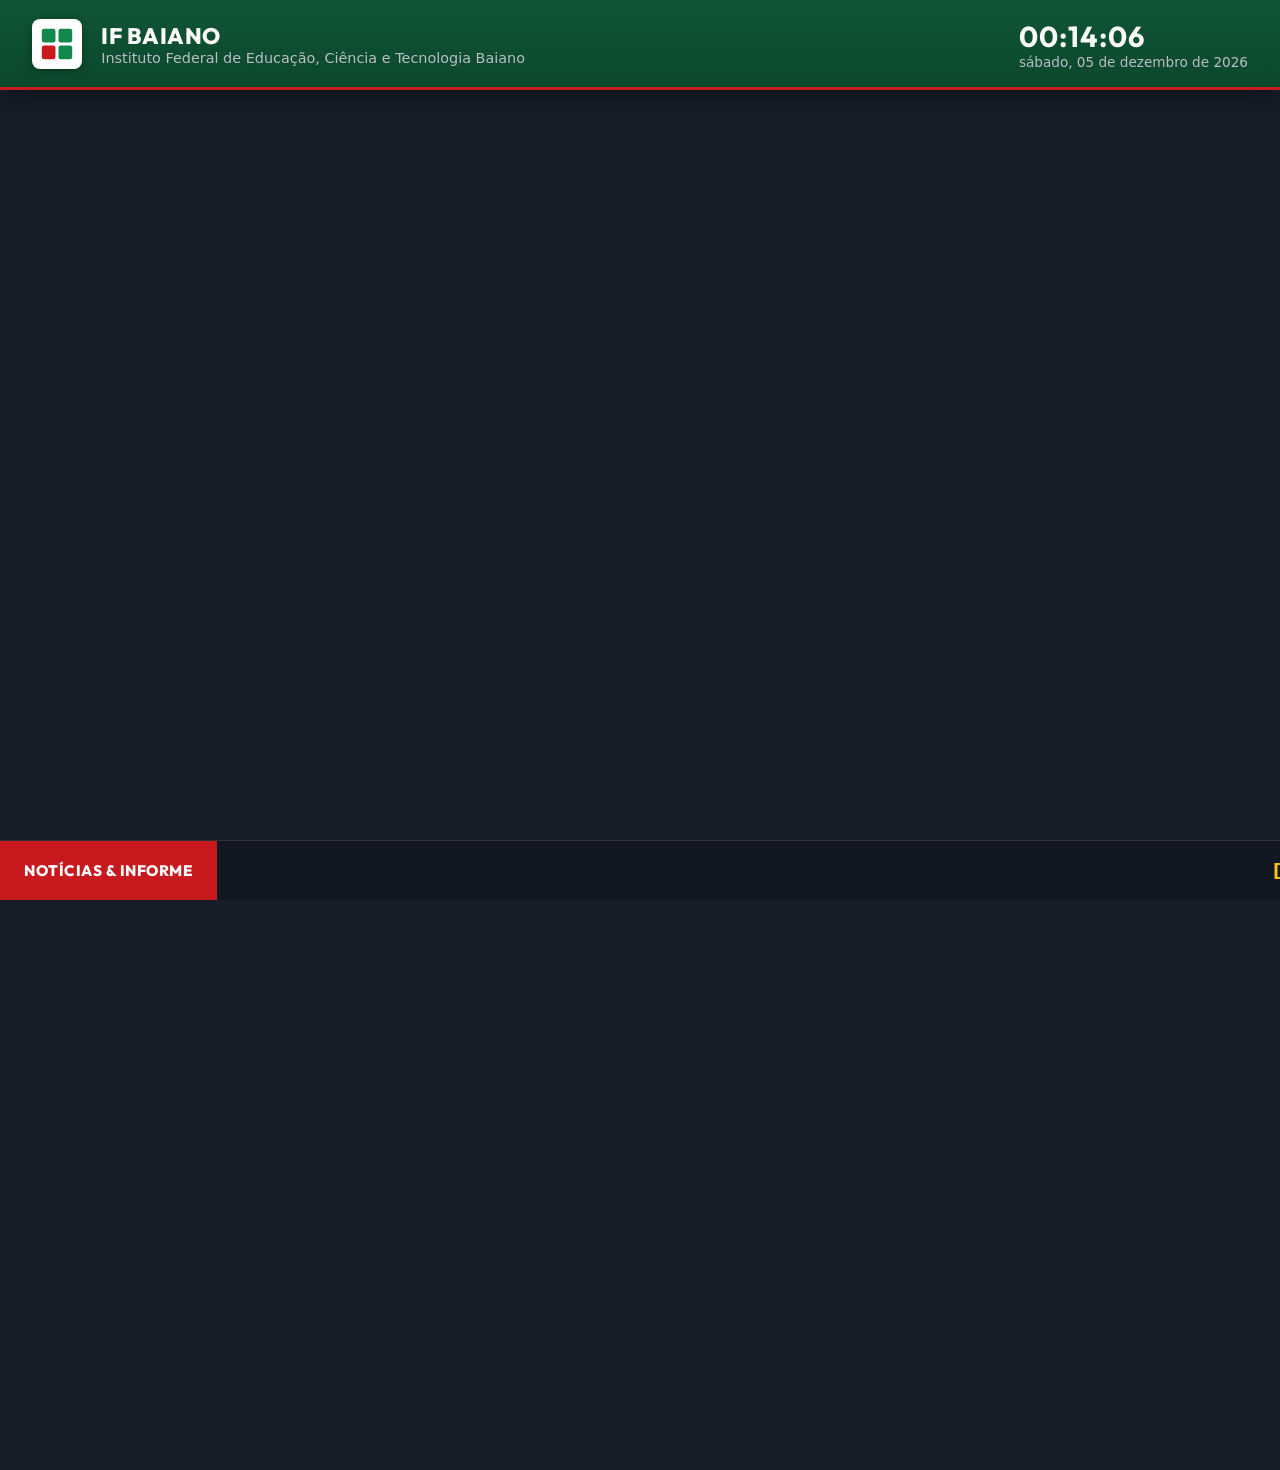
<file: index.html>
<!DOCTYPE html>
<html lang="pt-BR">
<head>
  <meta charset="UTF-8">
  <meta http-equiv="refresh" content="0; url=player.html">
  <title>Mural Digital IF Baiano</title>
</head>
<body>
  <p>Redirecionando para o <a href="player.html">Player do Mural Digital</a>...</p>
</body>
</html>
</file>
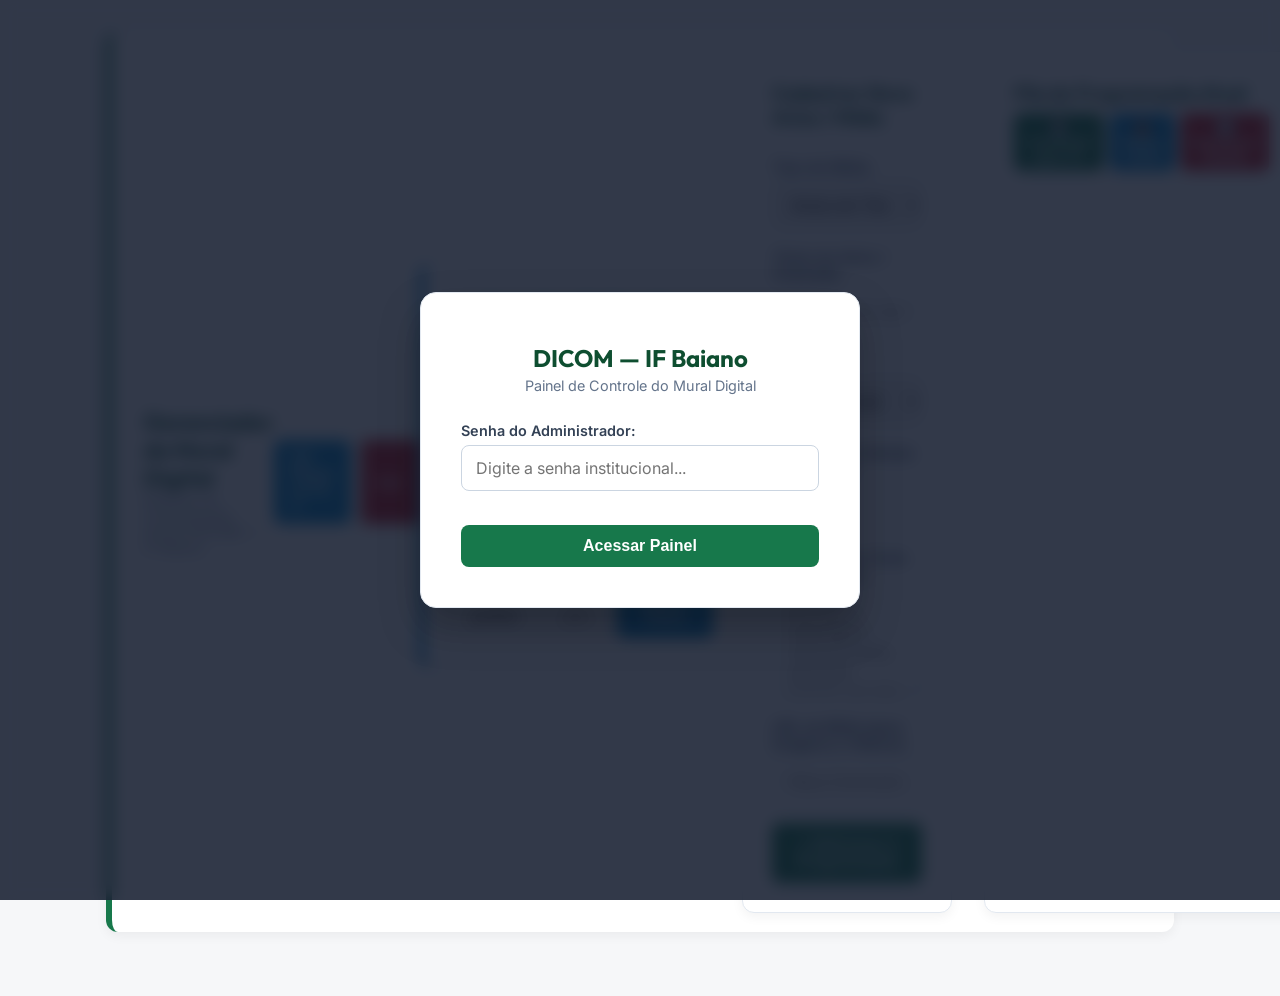
<file: admin.html>
<!DOCTYPE html>
<html lang="pt-BR">
<head>
  <meta charset="UTF-8">
  <meta name="viewport" content="width=device-width, initial-scale=1.0">
  <title>Painel Gerenciador — Mural Digital DICOM IF Baiano</title>
  <link rel="icon" href="assets/favicon.ico" type="image/x-icon">
  <link rel="icon" href="assets/favicon-98x98.png" type="image/png" sizes="98x98">
  <link rel="icon" href="assets/favicon.png" type="image/png" sizes="32x32">
  <link rel="icon" href="assets/favicon.svg" type="image/svg+xml">

  <link rel="preconnect" href="https://fonts.googleapis.com">
  <link rel="preconnect" href="https://fonts.gstatic.com" crossorigin>
  <link href="https://fonts.googleapis.com/css2?family=Inter:wght@400;500;600;700&family=Outfit:wght@600;700;800&display=swap" rel="stylesheet">
  <link rel="stylesheet" href="css/system-design-ifbaiano.css">
  <link rel="stylesheet" href="css/admin.css">
</head>
<body class="admin-body">

  <!-- Modal de Login -->
  <div class="login-overlay" id="login-overlay">
    <div class="login-card">
      <div class="login-header">
        <h2 style="color: var(--if-green-dark);">DICOM — IF Baiano</h2>
        <p style="color:#64748b; font-size:0.9rem; margin-top:4px;">Painel de Controle do Mural Digital</p>
      </div>
      <form id="login-form">
        <div class="form-group">
          <label for="login-password">Senha do Administrador:</label>
          <input type="password" id="login-password" placeholder="Digite a senha institucional..." required autocomplete="current-password">
        </div>
        <div class="login-error" id="login-error">Senha incorreta. Verifique as credenciais da DICOM.</div>
        <button type="submit" class="btn-primary" style="margin-top:15px;">Acessar Painel</button>
      </form>
    </div>
  </div>

  <!-- Container Principal do Painel -->
  <div class="admin-container">
    <header class="admin-header-bar">
      <div class="admin-title-group">
        <h1>Gerenciador do Mural Digital</h1>
        <p style="color:#64748b; font-size:0.85rem;">Diretoria de Comunicação Social (DICOM) — IF Baiano</p>
      </div>
      <div style="display:flex; gap:10px;">
        <a href="player.html" target="_blank" class="btn-primary" style="text-decoration:none; background:#0284c7; padding:8px 16px; font-size:0.9rem;">Ver Player na TV ↗</a>
        <button id="btn-logout" class="btn-danger">Sair</button>
      </div>
    <!-- Painel de Conexão e Publicação Remota no GitHub -->
    <div class="card-box" style="margin-bottom: 2rem; border-left: 6px solid #0284c7;">
      <h3 style="color:#0284c7; margin-bottom: 0.8rem;">☁️ Conexão e Publicação Automática no GitHub Pages</h3>
      <p style="color:#64748b; font-size:0.9rem; margin-bottom: 1rem;">
        Insira abaixo o seu Token do GitHub (PAT) para que qualquer alteração feita no painel grave diretamente o arquivo <code>data/playlist.json</code> no repositório. Todas as TVs dos campi receberão a nova programação automaticamente na nuvem.
      </p>
      <div style="display:grid; grid-template-columns: 1fr 1.5fr 1fr; gap:12px; align-items:end;">
        <div class="form-group" style="margin:0;">
          <label for="github-repo">Repositório Remoto:</label>
          <input type="text" id="github-repo" value="yuriluna85/mural-digital-ifbaiano" placeholder="usuario/repositorio">
        </div>
        <div class="form-group" style="margin:0;">
          <label for="github-token">GitHub Token (PAT com escrita):</label>
          <input type="password" id="github-token" placeholder="ghp_xxxxxxxxxxxxxxxxxxxx">
        </div>
        <div>
          <button id="btn-salvar-github-config" class="btn-primary" style="background:#0284c7;">💾 Salvar Token</button>
        </div>
      </div>
    </div>

    <div class="admin-grid">

      <!-- Form de Adicionar Item -->
      <section class="card-box">
        <h3>Cadastrar Novo Aviso / Mídia</h3>
        <form id="form-novo-item">
          <div class="form-group">
            <label for="item-tipo">Tipo de Mídia:</label>
            <select id="item-tipo" required>
              <option value="aviso_texto">Aviso em Texto (Card)</option>
              <option value="imagem">Imagem / Banner / Cartaz</option>
              <option value="video">Vídeo HTML5 (MP4)</option>
            </select>
          </div>

          <div class="form-group">
            <label for="item-titulo">Título do Aviso / Chamada:</label>
            <input type="text" id="item-titulo" placeholder="Ex.: Período de Rematrícula 2026.2" required>
          </div>

          <div class="form-group">
            <label for="item-categoria">Categoria:</label>
            <select id="item-categoria">
              <option value="Institucional">Institucional</option>
              <option value="Ensino & Acadêmico">Ensino & Acadêmico</option>
              <option value="Assistência Estudantil">Assistência Estudantil</option>
              <option value="Eventos & Extensão">Eventos & Extensão</option>
              <option value="Urgente">Urgente / Alerta</option>
            </select>
          </div>

          <div class="form-group">
            <label for="item-duracao">Duração de Exibição (Segundos):</label>
            <input type="number" id="item-duracao" value="10" min="3" max="120" required>
          </div>

          <div class="form-group">
            <label for="item-conteudo">Conteúdo do Texto (para Avisos):</label>
            <textarea id="item-conteudo" rows="4" placeholder="Escreva a mensagem clara do aviso que será exibido em tela cheia..."></textarea>
          </div>

          <div class="form-group">
            <label for="item-url">URL da Mídia (para Imagens e Vídeos):</label>
            <input type="url" id="item-url" placeholder="https://exemplo.com/imagem.png">
          </div>

          <button type="submit" class="btn-primary">+ Adicionar à Programação</button>
        </form>
      </section>

      <!-- Lista de Itens na Playlist -->
      <section class="card-box">
        <div style="display:flex; justify-content:space-between; align-items:center; margin-bottom:1.2rem; border-bottom:2px solid #f1f5f9; padding-bottom:8px; flex-wrap:wrap; gap:8px;">
          <h3 style="margin:0; border:none; padding:0;">Fila de Programação Atual</h3>
          <div style="display:flex; gap:6px;">
            <button id="btn-salvar-tudo" class="btn-primary" style="padding:6px 12px; font-size:0.85rem; width:auto;">💾 Transmitir para TV</button>
            <button id="btn-baixar-json" class="btn-primary" style="padding:6px 12px; font-size:0.85rem; width:auto; background:#0284c7;">📥 Baixar JSON</button>
            <button id="btn-restaurar-padrao" class="btn-danger" style="padding:6px 12px; font-size:0.85rem; width:auto;">🔄 Restaurar Padrão</button>
          </div>
        </div>


        <div id="playlist-items-container" class="playlist-list">
          <!-- Injetado via admin.js -->
        </div>
      </section>
    </div>
  </div>

  <script src="js/auth.js"></script>
  <script src="js/admin.js"></script>
</body>
</html>
</file>
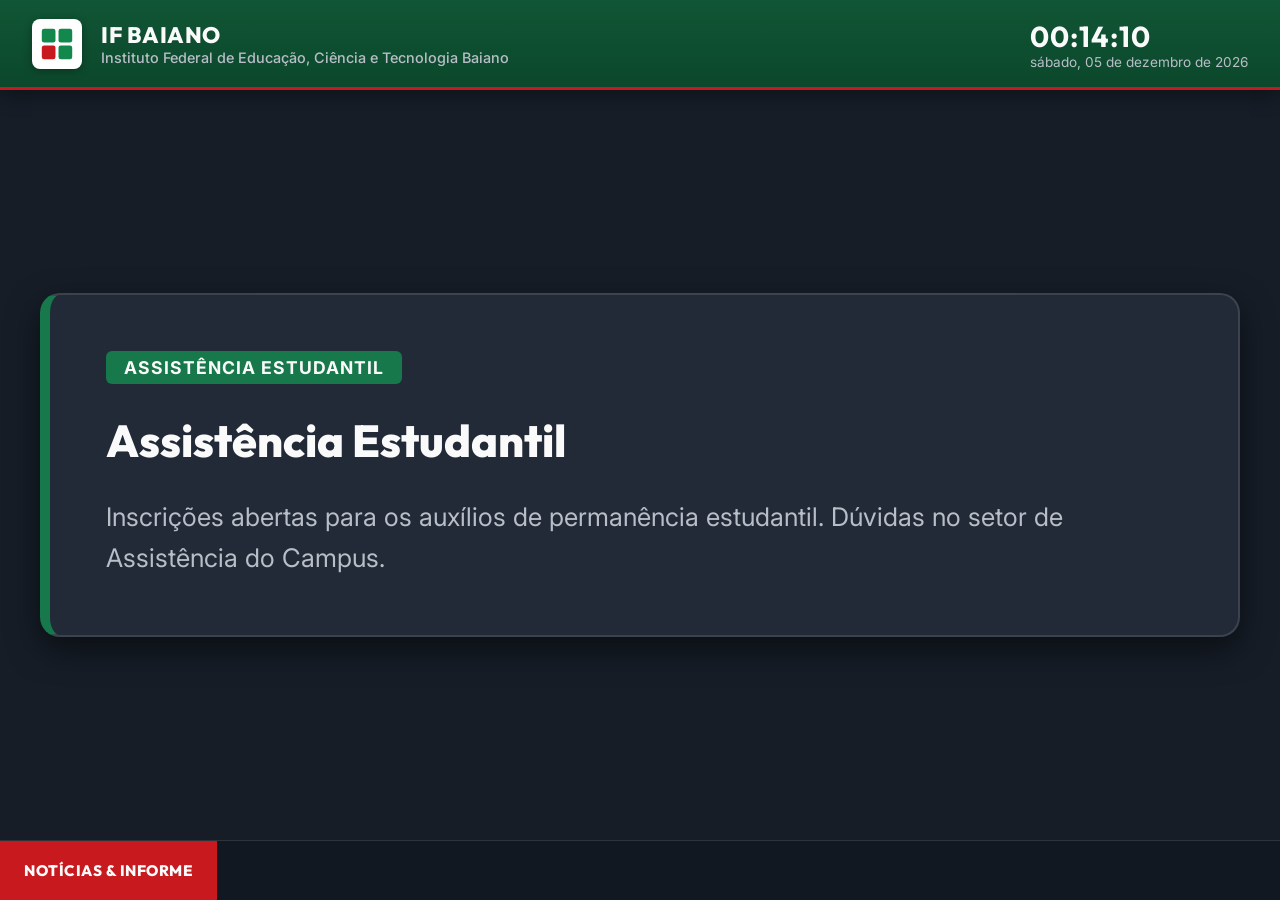
<file: player.html>
<!DOCTYPE html>
<html lang="pt-BR">
<head>
  <meta charset="UTF-8">
  <meta name="viewport" content="width=device-width, initial-scale=1.0">
  <title>Mural Digital IF Baiano — Display TV</title>
  <link rel="icon" href="assets/favicon.ico" type="image/x-icon">
  <link rel="icon" href="assets/favicon-98x98.png" type="image/png" sizes="98x98">
  <link rel="icon" href="assets/favicon.png" type="image/png" sizes="32x32">
  <link rel="icon" href="assets/favicon.svg" type="image/svg+xml">

  <link rel="preconnect" href="https://fonts.googleapis.com">
  <link rel="preconnect" href="https://fonts.gstatic.com" crossorigin>
  <link href="https://fonts.googleapis.com/css2?family=Inter:wght@400;500;600;700&family=Outfit:wght@600;700;800&display=swap" rel="stylesheet">
  <link rel="stylesheet" href="css/system-design-ifbaiano.css">
  <link rel="stylesheet" href="css/player.css">
</head>
<body>

  <div id="player-container">
    <!-- 1. Cabeçalho Superior Institucional -->
    <header class="player-header">
      <div class="brand-wrapper">
        <div class="brand-symbol">
          <!-- Logotipo Simbólico IF Baiano (Vetor SVG) -->
          <svg viewBox="0 0 100 100" fill="none" xmlns="http://www.w3.org/2000/svg">
            <rect x="10" y="10" width="36" height="36" rx="6" fill="#13884D"/>
            <rect x="54" y="10" width="36" height="36" rx="6" fill="#13884D"/>
            <rect x="10" y="54" width="36" height="36" rx="6" fill="#C8191E"/>
            <rect x="54" y="54" width="36" height="36" rx="6" fill="#13884D"/>
          </svg>
        </div>
        <div class="brand-info">
          <h1>IF BAIANO</h1>
          <p>Instituto Federal de Educação, Ciência e Tecnologia Baiano</p>
        </div>
      </div>

      <div class="header-widgets">
        <div>
          <div class="widget-time" id="clock-display">00:00:00</div>
          <div class="widget-date" id="date-display">Segunda-feira, 10 de Agosto</div>
        </div>
      </div>
    </header>

    <!-- 2. Área Principal do Slide -->
    <main class="player-main" id="slide-container">
      <!-- Injetado dinamicamente via player.js -->
    </main>

    <!-- 3. Rodapé Informativo (Ticker Bar) -->
    <footer class="player-footer">
      <div class="ticker-label">NOTÍCIAS & INFORME</div>
      <div class="ticker-wrap">
        <div class="ticker-move" id="ticker-move">
          <div class="ticker-item"><span class="ticker-date">[DICOM]</span> Mural Digital do IF Baiano ativo para transmissão de avisos nos campi.</div>
        </div>
      </div>
    </footer>
  </div>

  <script src="js/player.js"></script>
</body>
</html>
</file>
<file: css/system-design-ifbaiano.css>
/* ==========================================================================
   System Design Specification - IF Baiano (DICOM)
   Cores Oficiais, Tipografia e Tokens Globais para Mural Digital
   ========================================================================== */

:root {
  /* Cores Institucionais Oficiais do IF Baiano (Manual de Marca) */
  --if-green-primary: hsl(152, 68%, 28%);   /* #13884D - Verde Institucional */
  --if-green-dark: hsl(152, 70%, 18%);      /* #0A4F2C - Verde Escuro de Suporte */
  --if-green-light: hsl(152, 50%, 92%);     /* #E6F5ED - Verde Suave */
  --if-red-accent: hsl(358, 78%, 44%);      /* #C8191E - Vermelho Fruto / Destaque */
  --if-red-hover: hsl(358, 80%, 36%);       /* #9E1014 - Vermelho Hover */
  
  /* Cores de Superfície do Player (TV Display Mode) */
  --bg-tv-dark: hsl(215, 28%, 12%);         /* #141A24 - Fundo Noturno de Alta Legibilidade */
  --bg-tv-card: hsl(215, 25%, 17%);         /* #202938 - Container de Avisos */
  --bg-tv-header: hsl(152, 68%, 20%);       /* Barra de Topo Institucional */
  --bg-tv-footer: hsl(215, 30%, 10%);       /* Rodapé Informativo Ticker */

  /* Cores de Texto e Destaques */
  --text-light: hsl(0, 0%, 98%);            /* #FAFAFA - Texto Principal */
  --text-muted: hsl(215, 12%, 75%);         /* #B8C2CC - Legendas e Metadados */
  --text-accent: hsl(45, 100%, 55%);        /* #FFC107 - Amarelo Alerta / Destaque */

  /* Bordas e Sombras */
  --border-subtle: rgba(255, 255, 255, 0.12);
  --border-green: var(--if-green-primary);
  --shadow-tv-card: 0 12px 32px rgba(0, 0, 0, 0.5);

  /* Tipografia Oficial de Comunicação Pública */
  --font-family-base: 'Inter', system-ui, -apple-system, sans-serif;
  --font-family-title: 'Outfit', 'Inter', sans-serif;
}

* {
  box-sizing: border-box;
  margin: 0;
  padding: 0;
}

body {
  font-family: var(--font-family-base);
  background-color: var(--bg-tv-dark);
  color: var(--text-light);
  overflow: hidden;
  -webkit-font-smoothing: antialiased;
}
</file>
<file: css/admin.css>
/* ==========================================================================
   Painel de Controle Admin (DICOM)
   Mural Digital IF Baiano
   ========================================================================== */

body.admin-body {
  background-color: hsl(220, 20%, 97%);
  color: hsl(220, 20%, 15%);
  overflow-y: auto;
}

.admin-container {
  max-width: 1100px;
  margin: 0 auto;
  padding: 2rem 1rem;
}

/* 1. Modal de Login */
.login-overlay {
  position: fixed;
  top: 0;
  left: 0;
  width: 100vw;
  height: 100vh;
  background: rgba(15, 23, 42, 0.85);
  backdrop-filter: blur(8px);
  display: flex;
  align-items: center;
  justify-content: center;
  z-index: 100;
}

.login-card {
  background: #ffffff;
  border-radius: 16px;
  padding: 2.5rem;
  width: 100%;
  max-width: 440px;
  box-shadow: 0 20px 40px rgba(0, 0, 0, 0.25);
  border: 1px solid #e2e8f0;
  text-align: center;
}

.login-header {
  margin-bottom: 1.8rem;
}

.login-header h2 {
  font-family: var(--font-family-title);
  color: var(--if-green-dark);
  font-size: 1.5rem;
  margin-top: 10px;
}

.form-group {
  margin-bottom: 1.2rem;
  text-align: left;
}

.form-group label {
  display: block;
  font-weight: 600;
  font-size: 0.9rem;
  margin-bottom: 6px;
  color: #334155;
}

.form-group input, .form-group select, .form-group textarea {
  width: 100%;
  padding: 12px 14px;
  border: 1px solid #cbd5e1;
  border-radius: 8px;
  font-size: 1rem;
  font-family: var(--font-family-base);
  transition: border-color 0.2s;
}

.form-group input:focus, .form-group select:focus, .form-group textarea:focus {
  outline: none;
  border-color: var(--if-green-primary);
  box-shadow: 0 0 0 3px rgba(19, 136, 77, 0.15);
}

.btn-primary {
  background: var(--if-green-primary);
  color: #ffffff;
  border: none;
  padding: 12px 24px;
  border-radius: 8px;
  font-weight: 700;
  font-size: 1rem;
  cursor: pointer;
  width: 100%;
  transition: background-color 0.2s;
}

.btn-primary:hover {
  background: var(--if-green-dark);
}

.btn-danger {
  background: var(--if-red-accent);
  color: #ffffff;
  border: none;
  padding: 8px 16px;
  border-radius: 6px;
  font-weight: 600;
  font-size: 0.85rem;
  cursor: pointer;
}

.btn-danger:hover {
  background: var(--if-red-hover);
}

/* 2. Dashboard do Painel */
.admin-header-bar {
  display: flex;
  justify-content: space-between;
  align-items: center;
  background: #ffffff;
  padding: 1.2rem 2rem;
  border-radius: 12px;
  box-shadow: 0 4px 12px rgba(0, 0, 0, 0.05);
  margin-bottom: 2rem;
  border-left: 6px solid var(--if-green-primary);
}

.admin-title-group h1 {
  font-family: var(--font-family-title);
  font-size: 1.4rem;
  color: var(--if-green-dark);
}

.admin-grid {
  display: grid;
  grid-template-columns: 1fr 1.5fr;
  gap: 2rem;
}

@media (max-width: 850px) {
  .admin-grid {
    grid-template-columns: 1fr;
  }
}

.card-box {
  background: #ffffff;
  border-radius: 12px;
  padding: 1.8rem;
  box-shadow: 0 4px 12px rgba(0, 0, 0, 0.05);
  border: 1px solid #e2e8f0;
}

.card-box h3 {
  font-family: var(--font-family-title);
  font-size: 1.2rem;
  color: var(--if-green-dark);
  margin-bottom: 1.2rem;
  border-bottom: 2px solid #f1f5f9;
  padding-bottom: 8px;
}

/* Lista de Itens da Playlist */
.playlist-list {
  display: flex;
  flex-direction: column;
  gap: 1rem;
}

.playlist-card-item {
  display: flex;
  justify-content: space-between;
  align-items: center;
  padding: 1rem;
  border: 1px solid #e2e8f0;
  border-radius: 8px;
  background: #f8fafc;
  transition: border-color 0.2s;
}

.playlist-card-item:hover {
  border-color: var(--if-green-primary);
}

.item-info-title {
  font-weight: 700;
  font-size: 1rem;
  color: #0f172a;
}

.item-info-sub {
  font-size: 0.85rem;
  color: #64748b;
  margin-top: 4px;
}

.item-badge {
  display: inline-block;
  background: #e2e8f0;
  color: #334155;
  font-size: 0.75rem;
  font-weight: 600;
  padding: 2px 8px;
  border-radius: 4px;
  margin-right: 6px;
}

.login-error {
  color: var(--if-red-accent);
  font-size: 0.85rem;
  margin-top: 10px;
  display: none;
}
</file>
<file: css/player.css>
/* ==========================================================================
   Player Display Mode (TV Full Screen)
   Mural Digital IF Baiano - DICOM
   ========================================================================== */

#player-container {
  display: grid;
  grid-template-rows: 90px 1fr 60px;
  width: 100vw;
  height: 100vh;
  background-color: var(--bg-tv-dark);
}

/* 1. Cabeçalho Superior Institucional */
.player-header {
  display: flex;
  justify-content: space-between;
  align-items: center;
  padding: 0 2rem;
  background: linear-gradient(180deg, var(--bg-tv-header) 0%, rgba(10, 79, 44, 0.85) 100%);
  border-bottom: 3px solid var(--if-red-accent);
  box-shadow: 0 4px 20px rgba(0, 0, 0, 0.4);
  z-index: 10;
}

.brand-wrapper {
  display: flex;
  align-items: center;
  gap: 1.2rem;
}

.brand-symbol {
  display: flex;
  align-items: center;
  justify-content: center;
  width: 50px;
  height: 50px;
  background: #ffffff;
  border-radius: 8px;
  padding: 6px;
  box-shadow: 0 2px 8px rgba(0, 0, 0, 0.3);
}

.brand-symbol svg, .brand-symbol img {
  width: 100%;
  height: 100%;
  object-fit: contain;
}

.brand-info h1 {
  font-family: var(--font-family-title);
  font-size: 1.4rem;
  font-weight: 800;
  color: var(--text-light);
  letter-spacing: 0.5px;
}

.brand-info p {
  font-size: 0.9rem;
  color: var(--text-muted);
  font-weight: 500;
}

.header-widgets {
  display: flex;
  align-items: center;
  gap: 2rem;
}

.widget-time {
  font-family: var(--font-family-title);
  font-size: 1.8rem;
  font-weight: 700;
  color: var(--text-light);
  letter-spacing: 1px;
}

.widget-date {
  font-size: 0.85rem;
  color: var(--text-muted);
  text-align: right;
}

/* 2. Área de Exibição Principal do Slide */
.player-main {
  position: relative;
  display: flex;
  align-items: center;
  justify-content: center;
  padding: 2.5rem;
  overflow: hidden;
}

.slide-wrapper {
  width: 100%;
  height: 100%;
  display: flex;
  align-items: center;
  justify-content: center;
  opacity: 0;
  transition: opacity 0.8s ease-in-out;
}

.slide-wrapper.active {
  opacity: 1;
}

/* Slide: Card de Aviso de Texto */
.card-notice {
  width: 100%;
  max-width: 1200px;
  background: var(--bg-tv-card);
  border: 2px solid var(--border-subtle);
  border-left: 10px solid var(--if-green-primary);
  border-radius: 20px;
  padding: 3.5rem;
  box-shadow: var(--shadow-tv-card);
  display: flex;
  flex-direction: column;
  gap: 1.8rem;
  position: relative;
}

.card-notice.category-urgente {
  border-left-color: var(--if-red-accent);
}

.card-notice-badge {
  display: inline-flex;
  align-items: center;
  align-self: flex-start;
  background: var(--if-green-primary);
  color: var(--text-light);
  font-size: 1.1rem;
  font-weight: 700;
  text-transform: uppercase;
  padding: 6px 18px;
  border-radius: 6px;
  letter-spacing: 1px;
}

.card-notice.category-urgente .card-notice-badge {
  background: var(--if-red-accent);
}

.card-notice-title {
  font-family: var(--font-family-title);
  font-size: 2.8rem;
  font-weight: 800;
  color: var(--text-light);
  line-height: 1.25;
}

.card-notice-body {
  font-size: 1.6rem;
  color: var(--text-muted);
  line-height: 1.6;
  font-weight: 400;
}

/* Slide: Container Universal de Mídias (Vídeo e Imagem) */
.slide-media-wrapper {
  position: relative;
  width: 100%;
  height: 100%;
  display: flex;
  align-items: center;
  justify-content: center;
  border-radius: 20px;
  overflow: hidden;
  box-shadow: var(--shadow-tv-card);
  background: var(--bg-tv-card);
  transition: all 0.4s ease;
}

/* Moldura Especial para Mídias Verticais (Reels / Shorts / 9:16) */
.slide-wrapper.is-portrait .slide-media-wrapper {
  max-width: 460px;
  height: 100%;
  margin: 0 auto;
  border: 3px solid var(--if-green-primary);
  box-shadow: 0 20px 50px rgba(0, 0, 0, 0.8);
}

/* Moldura para Mídias Horizontais (16:9) */
.slide-wrapper.is-landscape .slide-media-wrapper {
  width: 100%;
  height: 100%;
}

.slide-media-wrapper img {
  width: 100%;
  height: 100%;
  object-fit: contain;
  animation: kenburns 15s ease infinite alternate;
}

.slide-media-wrapper video {
  width: 100%;
  height: 100%;
  object-fit: contain;
}

@keyframes kenburns {
  0% { transform: scale(1); }
  100% { transform: scale(1.05); }
}


/* 3. Rodapé Informativo (Ticker News Bar) */
.player-footer {
  display: flex;
  align-items: center;
  background-color: var(--bg-tv-footer);
  border-top: 1px solid var(--border-subtle);
  overflow: hidden;
  position: relative;
}

.ticker-label {
  background: var(--if-red-accent);
  color: var(--text-light);
  font-family: var(--font-family-title);
  font-weight: 800;
  font-size: 0.95rem;
  text-transform: uppercase;
  padding: 0 1.5rem;
  height: 100%;
  display: flex;
  align-items: center;
  z-index: 5;
  white-space: nowrap;
  letter-spacing: 0.5px;
}

.ticker-wrap {
  width: 100%;
  overflow: hidden;
}

.ticker-move {
  display: inline-block;
  white-space: nowrap;
  animation: ticker 35s linear infinite;
  padding-left: 100%;
}

.ticker-item {
  display: inline-block;
  font-size: 1.1rem;
  color: var(--text-light);
  margin-right: 3rem;
  font-weight: 500;
}

.ticker-item span.ticker-date {
  color: var(--text-accent);
  margin-right: 8px;
  font-weight: 700;
}

@keyframes ticker {
  0% { transform: translate3d(0, 0, 0); }
  100% { transform: translate3d(-100%, 0, 0); }
}
</file>
